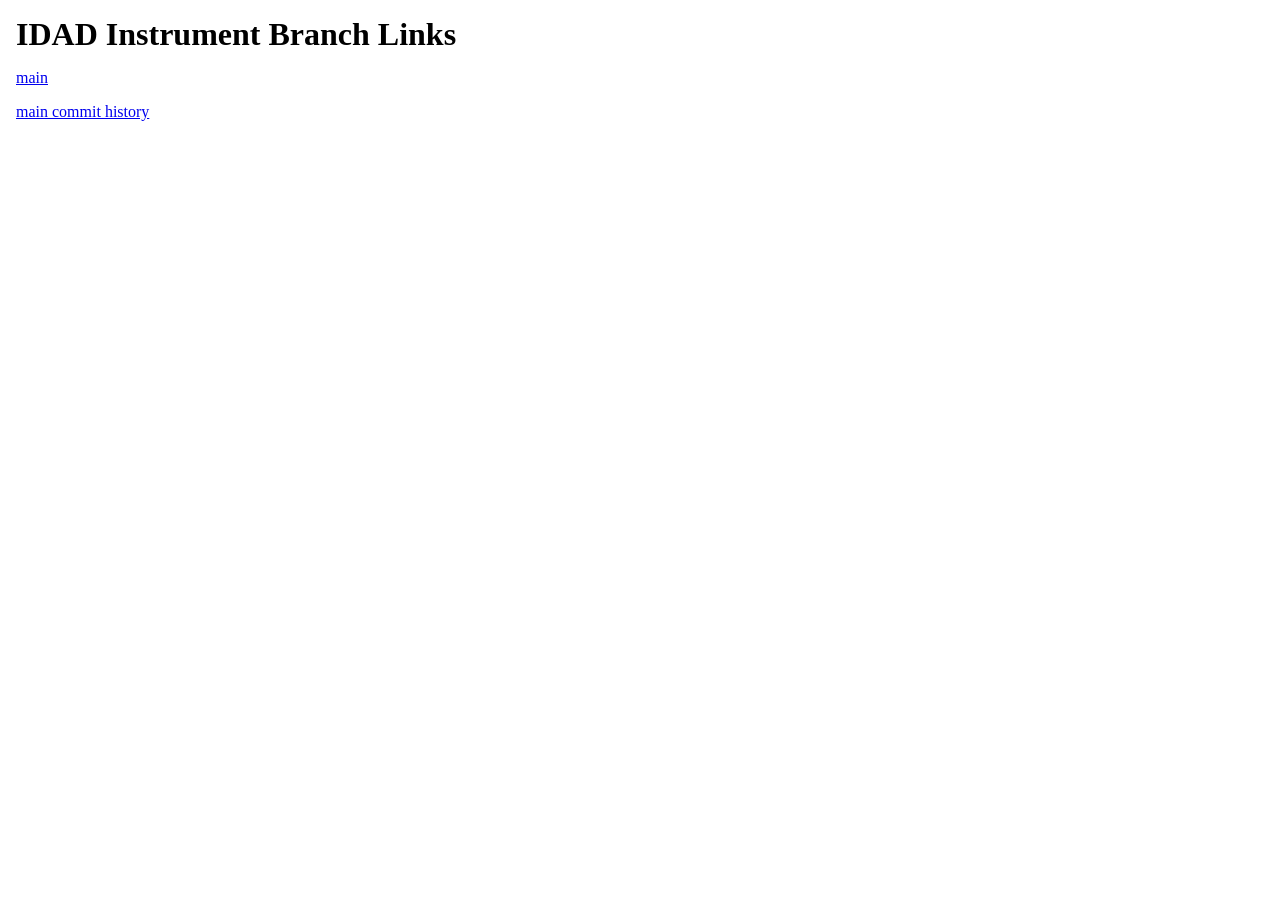
<file: index.html>
<!doctype html>
<html lang="en">
<head>
    <meta charset="UTF-8">
    <meta name="viewport"
          content="width=device-width, user-scalable=no, initial-scale=1.0, maximum-scale=1.0, minimum-scale=1.0">
    <meta http-equiv="X-UA-Compatible" content="ie=edge">
    <title>Branches Links</title>

    <script src="displayLinks.js" defer></script>
    <link rel="stylesheet" href="reset.css">
    <link rel="stylesheet" href="style.css">
</head>
<body>
    <main>
        <h1>IDAD Instrument Branch Links</h1>
        <section id="branch-links-wrapper"></section>
    </main>
</body>
</html>
</file>
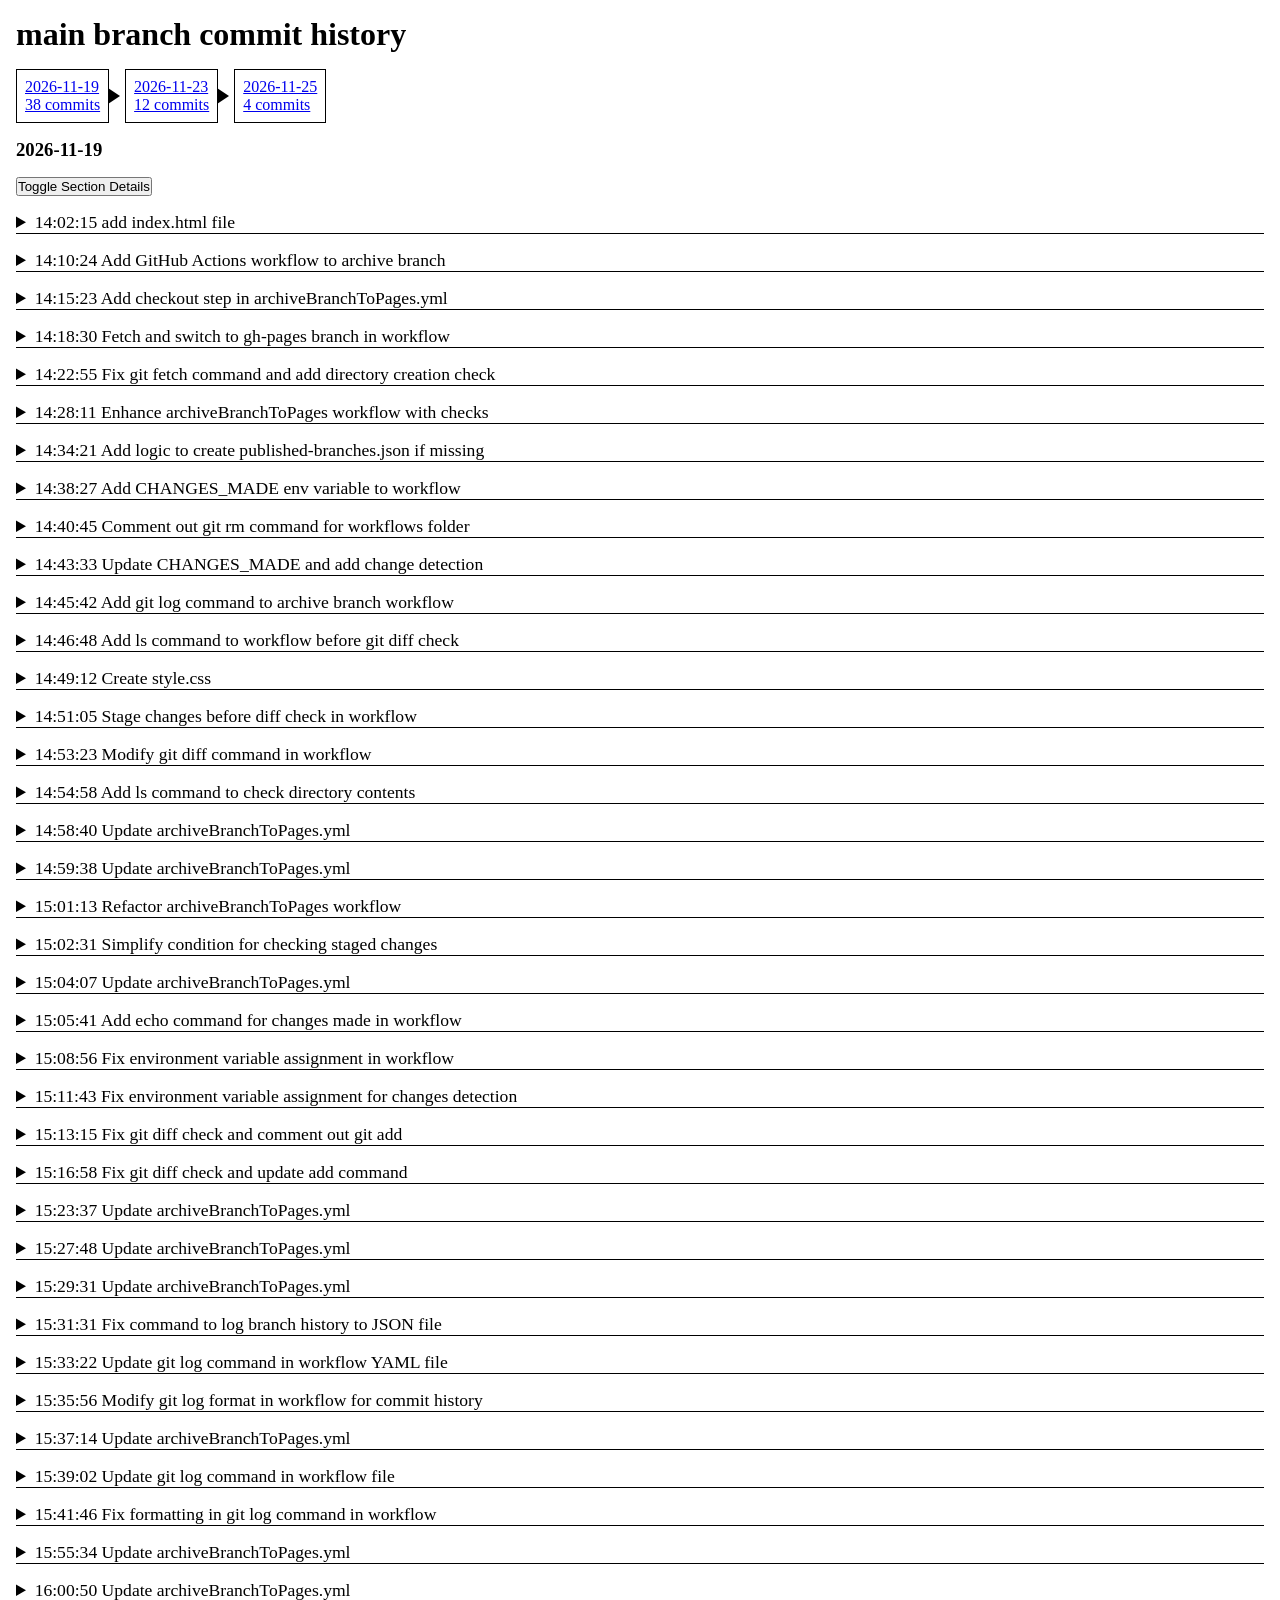
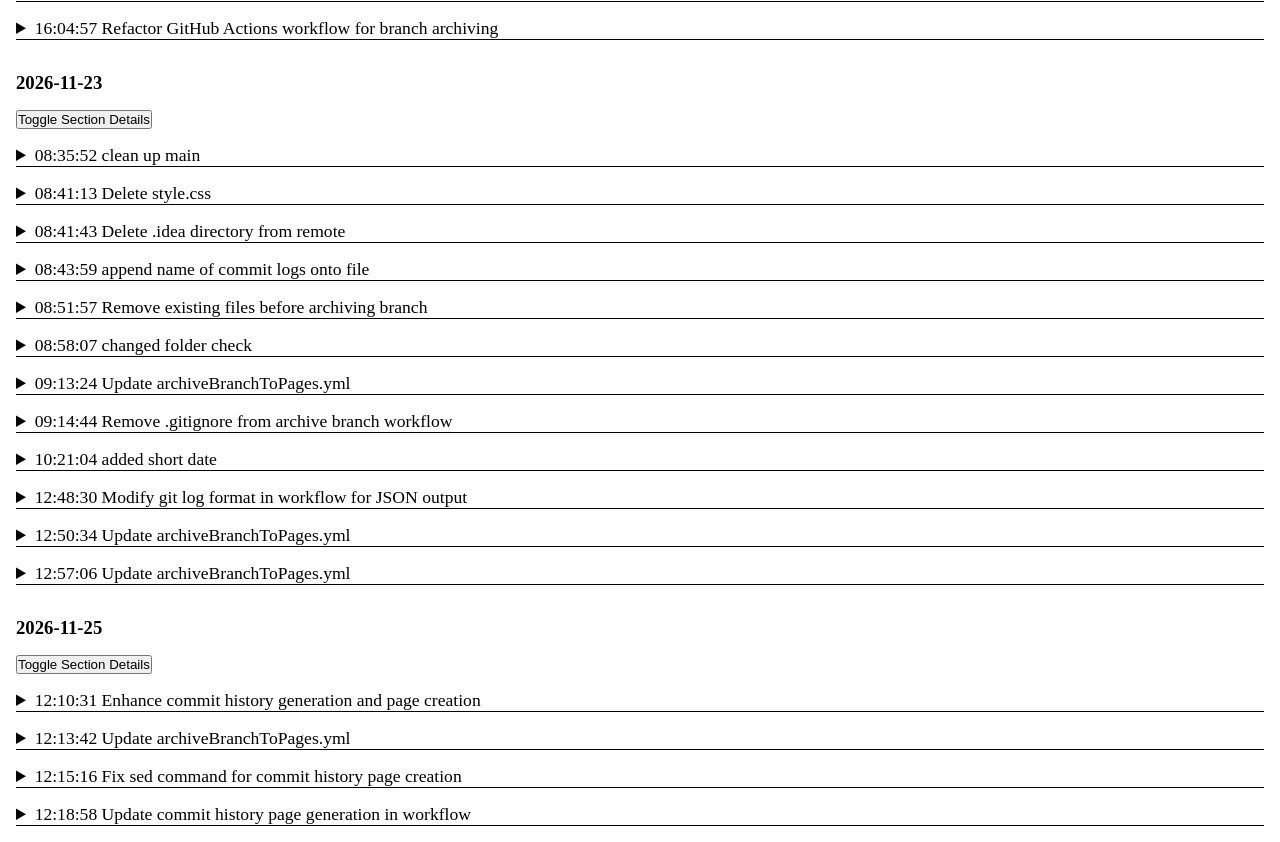
<file: main-commit-history-page.html>
<!doctype html>
<html lang="en">
<head>
    <meta charset="UTF-8">
    <meta name="viewport"
          content="width=device-width, user-scalable=no, initial-scale=1.0, maximum-scale=1.0, minimum-scale=1.0">
    <meta http-equiv="X-UA-Compatible" content="ie=edge">
    <title>main-commit-history</title>

    <link rel="stylesheet" href="reset.css">
    <link rel="stylesheet" href="style.css">
    <script src="displayCommitHistory.js"></script>
</head>
<body>

    <main>
        <h1 id="page-h1">placeholderHeading</h1>

        <section class="timelineSection">
            <div id="timeline-wrapper"></div>
        </section>
        <section class="detailedSection">
            <div id="details-wrapper"></div>
        </section>
    </main>

<!-- this runs the dynamic generation based on the branch name -->
<script>
    const branchName = "main";
    loadCommitData(branchName);
</script>
</body>
</html>
</file>
<file: style.css>
main {
    margin: 1rem;
    display: flex;
    flex-direction: column;
    gap: 1rem;
}

summary, button {
    cursor: pointer;
}

#timeline-wrapper {
    display: flex;
    flex-wrap: wrap;
    gap: 1rem;
}

.timelineDateWrapper {
    position: relative;
    display: flex;
    flex-direction: column;
    padding: 0.5rem;
    border: 1px solid black;
}
.timelineDateWrapper:not(:last-child)::after {
    content: "";
    position: absolute;
    left: 100%;
    top: calc(50% - 0.5rem);
    width: 0;
    height: 0;
    border-left: 0.75rem solid black;
    border-top: 0.5rem solid transparent;
    border-bottom: 0.5rem solid transparent;
}

#details-wrapper {
    display: flex;
    flex-direction: column;
    gap: 2rem;
}
.dateSection {
    display: flex;
    flex-direction: column;
    gap: 1rem;
}
.dateSection details {
    border-bottom: 1px solid black;
}

.commitDetailsSummary {
    font-size: 1.1rem;
}

.commitDetailsInteriorWrapper {
    margin-top: 1rem;
    display: flex;
    flex-direction: column;
    align-items: start;
    gap: 1rem;
}

.topicSpan {
    font-weight: bold;
}

.toggleButton {
    align-self: start;
}

#branch-links-wrapper {
    display: flex;
    flex-direction: column;
    gap: 1rem;
}
</file>
